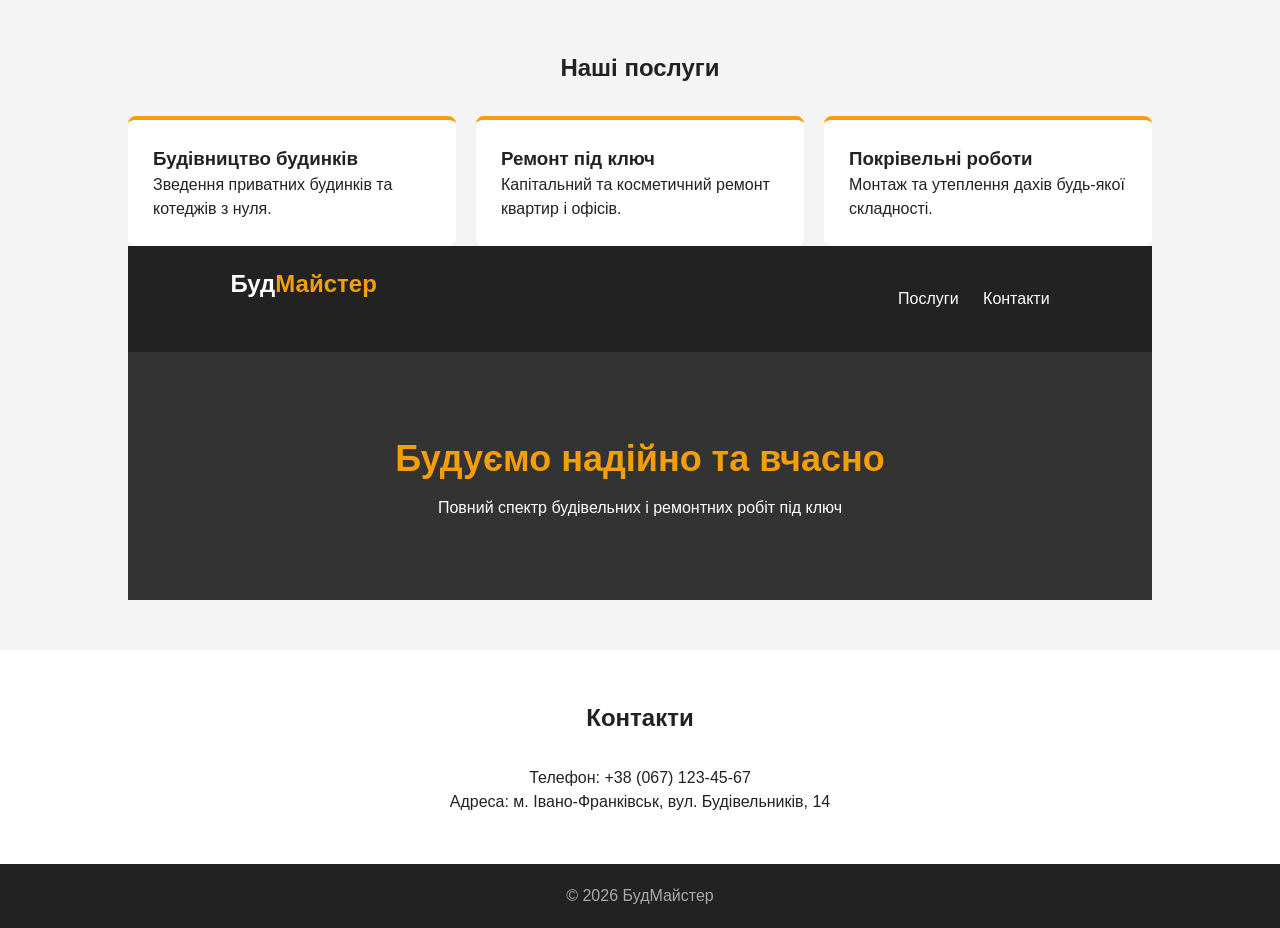
<file: index.html>
<section id="services">
        <h2>Наші послуги</h2>
        <div class="cards">
            <div class="card">
                <h3>Будівництво будинків</h3>
                <p>Зведення приватних будинків та котеджів з нуля.</p>
            </div>
            <div class="card">
                <h3>Ремонт під ключ</h3>
                <p>Капітальний та косметичний ремонт квартир і офісів.</p>
            </div>
            <div class="card">
                <h3>Покрівельні роботи</h3>
                <p>Монтаж та утеплення дахів будь-якої складності.</p>
            </div>
        </div><!DOCTYPE html>
<html lang="uk">
<head>
    <meta charset="UTF-8">
    <meta name="viewport" content="width=device-width, initial-scale=1.0">
    <title>БудМайстер — Будівельна компанія</title>
    <style>
        * {
            margin: 0;
            padding: 0;
            box-sizing: border-box;
            font-family: Arial, sans-serif;
        }
        body {
            background: #f4f4f4;
            color: #222;
            line-height: 1.5;
        }
        header {
            background: #222;
            color: #fff;
            padding: 20px 10%;
            display: flex;
            justify-content: space-between;
            align-items: center;
        }
        header span {
            color: #f59e0b;
        }
        nav a {
            color: #fff;
            text-decoration: none;
            margin-left: 20px;
        }
        .hero {
            background: #333;
            color: #fff;
            text-align: center;
            padding: 80px 20px;
        }
        .hero h1 {
            color: #f59e0b;
            font-size: 36px;
            margin-bottom: 10px;
        }
        section {
            padding: 50px 10%;
        }
        h2 {
            text-align: center;
            margin-bottom: 30px;
        }
        .cards {
            display: flex;
            gap: 20px;
            flex-wrap: wrap;
        }
        .card {
            background: #fff;
            padding: 25px;
            border-radius: 8px;
            flex: 1;
            min-width: 240px;
            border-top: 4px solid #f59e0b;
        }
        .contacts {
            background: #fff;
            text-align: center;
        }
        footer {
            background: #222;
            color: #aaa;
            text-align: center;
            padding: 20px;
        }
    </style>
</head>
<body>
    <header>
        <h2>Буд<span>Майстер</span></h2>
        <nav>
            <a href="#services">Послуги</a>
            <a href="#contacts">Контакти</a>
        </nav>
    </header>

    <div class="hero">
        <h1>Будуємо надійно та вчасно</h1>
        <p>Повний спектр будівельних і ремонтних робіт під ключ</p>
    </div>
    </section>

    <section id="contacts" class="contacts">
        <h2>Контакти</h2>
        <p>Телефон: +38 (067) 123-45-67</p>
        <p>Адреса: м. Івано-Франківськ, вул. Будівельників, 14</p>
    </section>

    <footer>
        <p>© 2026 БудМайстер</p>
    </footer>
</body>
</html>
</file>
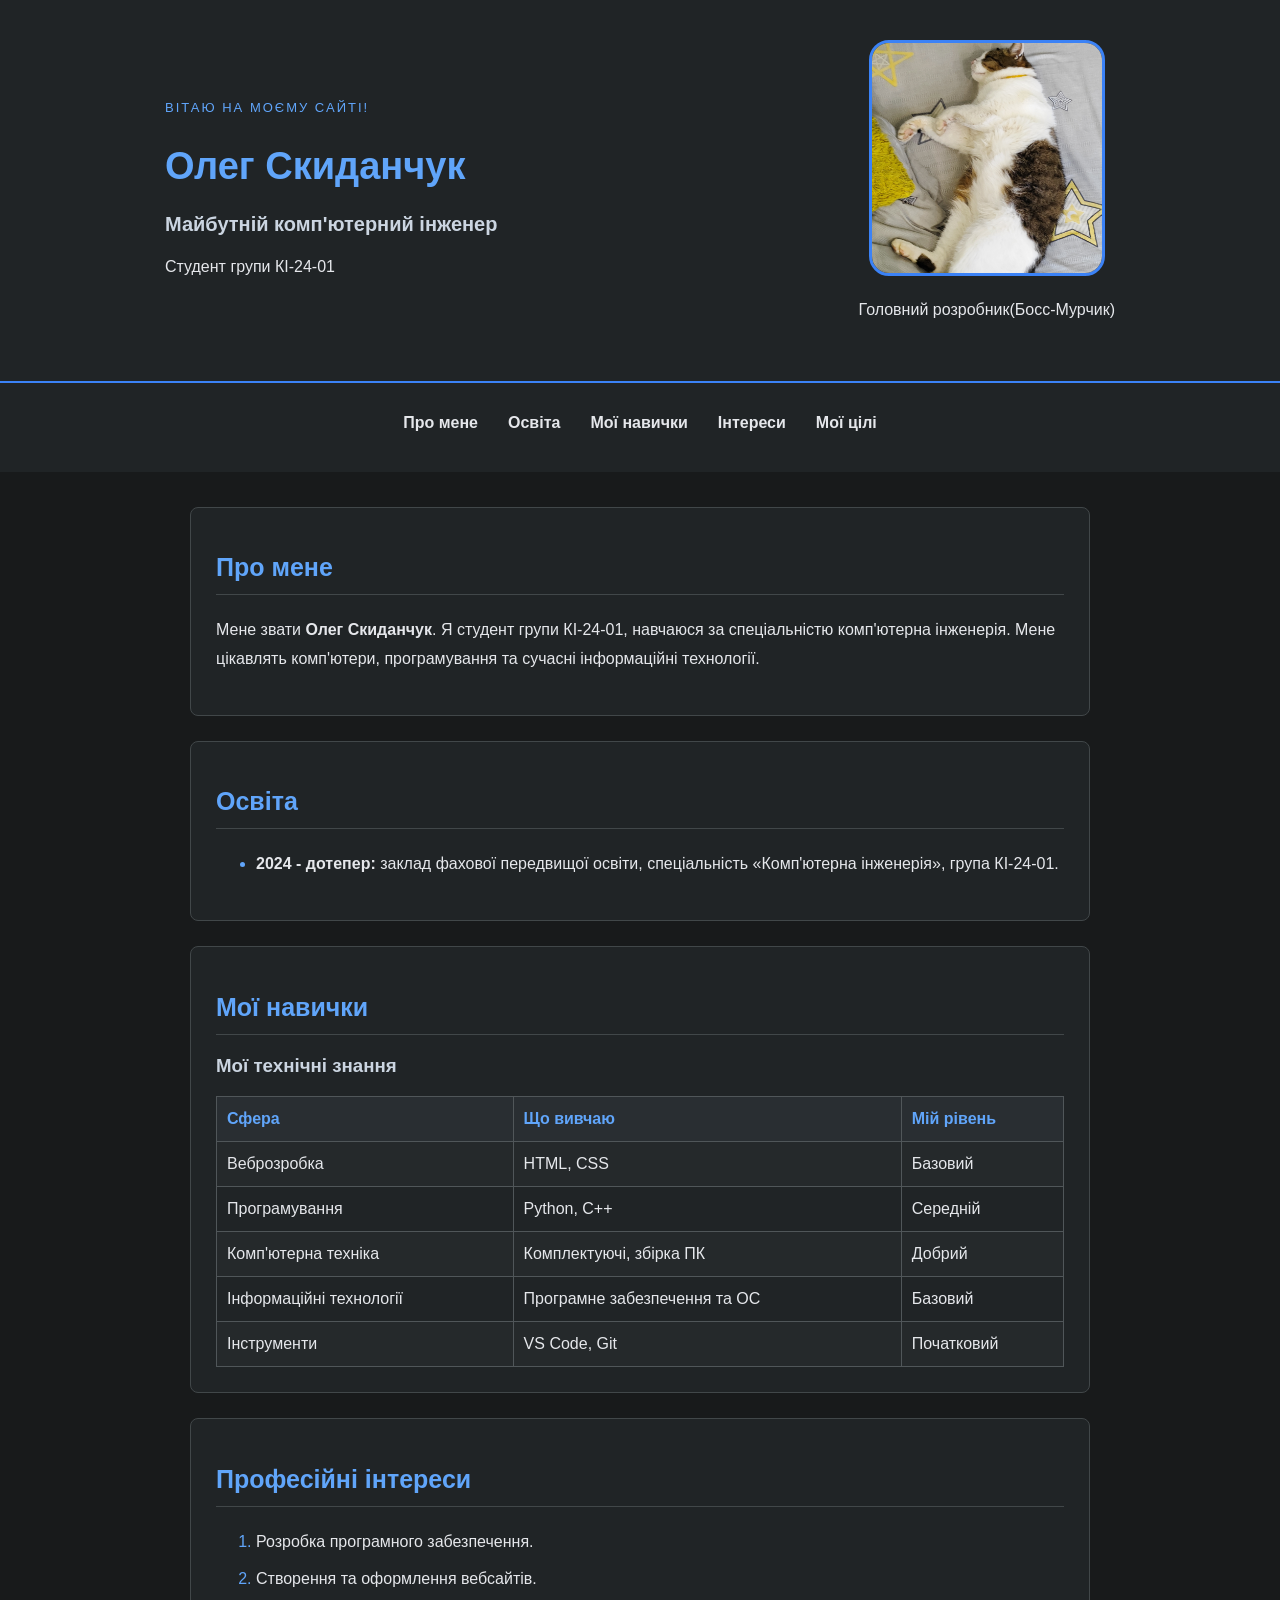
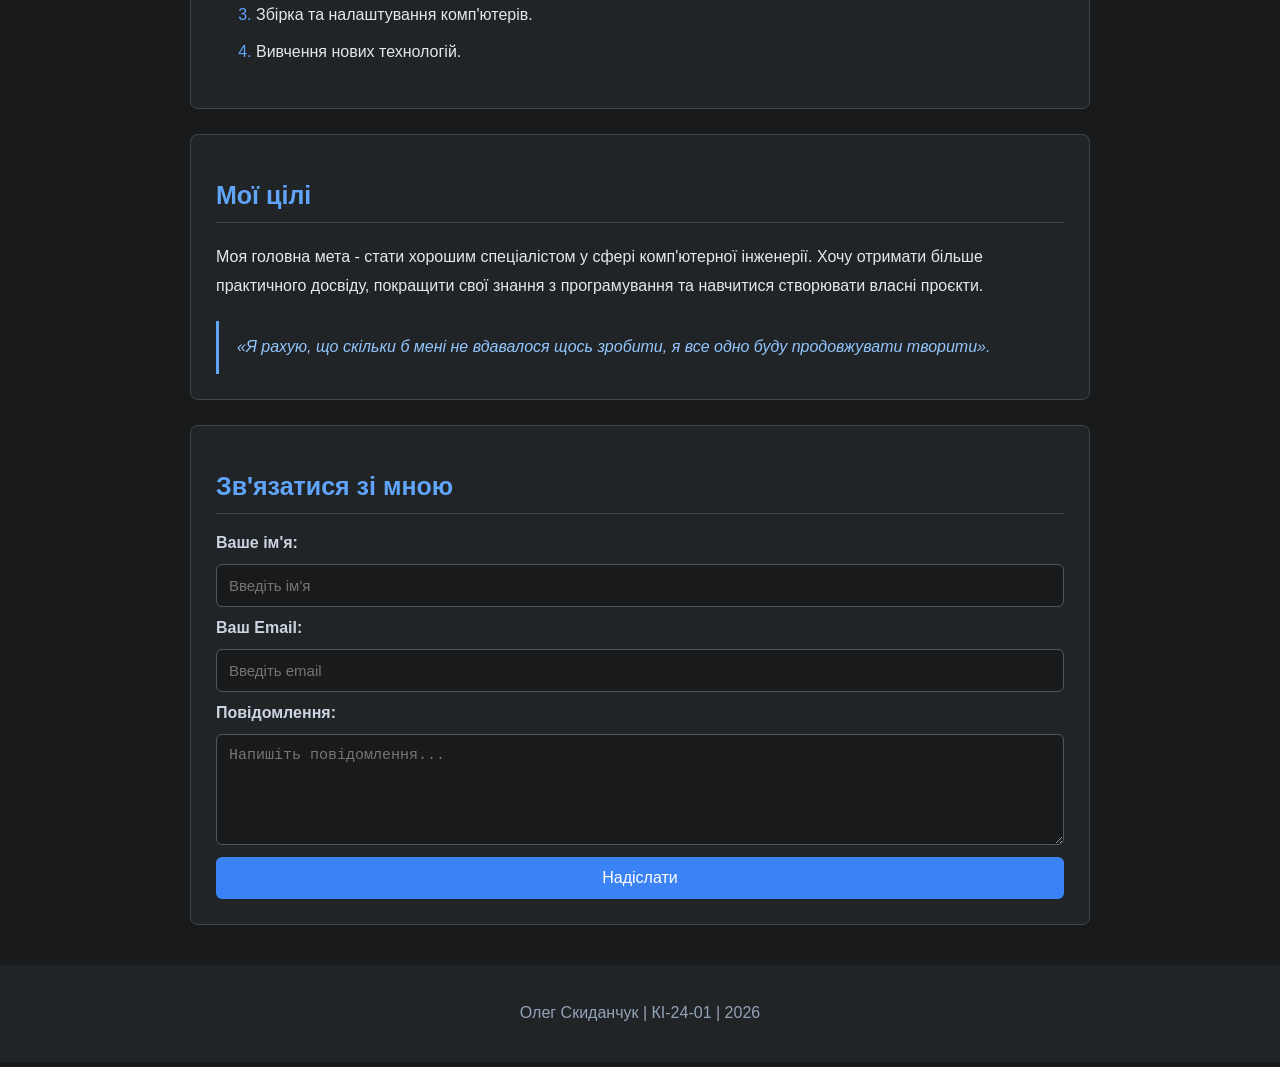
<file: portfolio/portfolio.html>
<!DOCTYPE html>
<html lang="uk">
<head>
    <meta charset="UTF-8">
    <meta name="viewport" content="width=device-width, initial-scale=1.0">
    <title>Портфоліо - Олег Скиданчук</title>
    <link rel="stylesheet" href="style.css">
</head>
<body>

    <!-- Головний блок -->
    <header>
        <div class="profile">
            <div class="profile-text">
                <p class="hello">ВІТАЮ НА МОЄМУ САЙТІ!</p>
                <h1>Олег Скиданчук</h1>
                <h2>Майбутній комп'ютерний інженер</h2>
                <p>Студент групи КІ-24-01</p>
            </div>

            <div class="profile-image">
                <img src="IMG_20240228_130403_973.jpg" alt="Мій домашній улюбленець">
                <p>Головний розробник(Босс-Мурчик)</p>
            </div>
        </div>
    </header>

    <!-- Меню навігації -->
    <nav>
        <ul>
            <li><a href="#about">Про мене</a></li>
            <li><a href="#education">Освіта</a></li>
            <li><a href="#skills">Мої навички</a></li>
            <li><a href="#interests">Інтереси</a></li>
            <li><a href="#goals">Мої цілі</a></li>
        </ul>
    </nav>

    <main>

        <!-- Про мене -->
        <section id="about">
            <h2>Про мене</h2>
            <p>
                Мене звати <strong>Олег Скиданчук</strong>.
                Я студент групи КІ-24-01, навчаюся за спеціальністю
                комп'ютерна інженерія.
                Мене цікавлять комп'ютери, програмування
                та сучасні інформаційні технології.
            </p>
        </section>

        <!-- Освіта -->
        <section id="education">
            <h2>Освіта</h2>

            <ul>
                <li>
                    <strong>2024 - дотепер:</strong>
                    заклад фахової передвищої освіти,
                    спеціальність «Комп'ютерна інженерія»,
                    група КІ-24-01.
                </li>
            </ul>
        </section>

        <!-- Мої навички -->
        <section id="skills">
            <h2>Мої навички</h2>

            <h3>Мої технічні знання</h3>

            <table>
                <tr>
                    <th>Сфера</th>
                    <th>Що вивчаю</th>
                    <th>Мій рівень</th>
                </tr>

                <tr>
                    <td>Веброзробка</td>
                    <td>HTML, CSS</td>
                    <td>Базовий</td>
                </tr>

                <tr>
                    <td>Програмування</td>
                    <td>Python, C++</td>
                    <td>Середній</td>
                </tr>

                <tr>
                    <td>Комп'ютерна техніка</td>
                    <td>Комплектуючі, збірка ПК</td>
                    <td>Добрий</td>
                </tr>

                <tr>
                    <td>Інформаційні технології</td>
                    <td>Програмне забезпечення та ОС</td>
                    <td>Базовий</td>
                </tr>

                <tr>
                    <td>Інструменти</td>
                    <td>VS Code, Git</td>
                    <td>Початковий</td>
                </tr>
            </table>
        </section>

        <!-- Професійні інтереси -->
        <section id="interests">
            <h2>Професійні інтереси</h2>

            <ol>
                <li>Розробка програмного забезпечення.</li>
                <li>Створення та оформлення вебсайтів.</li>
                <li>Збірка та налаштування комп'ютерів.</li>
                <li>Вивчення нових технологій.</li>
            </ol>
        </section>

        <!-- Мої цілі -->
        <section id="goals">
            <h2>Мої цілі</h2>

            <p>
                Моя головна мета - стати хорошим спеціалістом
                у сфері комп'ютерної інженерії.
                Хочу отримати більше практичного досвіду,
                покращити свої знання з програмування
                та навчитися створювати власні проєкти.
            </p>

            <blockquote>
                «Я рахую, що скільки б мені не вдавалося
                щось зробити, я все одно буду продовжувати творити».
            </blockquote>
        </section>

        <!-- Форма зворотного зв'язку -->
        <section id="contact">
            <h2>Зв'язатися зі мною</h2>

            <form>
                <label for="name">Ваше ім'я:</label>
                <input type="text" id="name" placeholder="Введіть ім'я" required>

                <label for="email">Ваш Email:</label>
                <input type="email" id="email" placeholder="Введіть email" required>

                <label for="message">Повідомлення:</label>
                <textarea id="message" rows="5" placeholder="Напишіть повідомлення..." required></textarea>

            <button type="submit">Надіслати</button>
            </form>
        </section>

    </main>

    <!-- Нижня частина сторінки -->
    <footer>
        <p>Олег Скиданчук | КІ-24-01 | 2026</p>
    </footer>

</body>
</html>
</file>
<file: portfolio/style.css>
/* Основне оформлення */
body {
    font-family: Arial, sans-serif;
    background-color: #181a1b;
    color: #e5e7eb;
    margin: 0;
    padding: 0;
}

/* Головний блок */
header {
    background-color: #202426;
    padding: 40px 20px;
    border-bottom: 2px solid #3b82f6;
}

.profile {
    max-width: 950px;
    margin: auto;
    display: flex;
    align-items: center;
    justify-content: space-between;
    gap: 30px;
    flex-wrap: wrap;
}

.profile-text h1 {
    font-size: 38px;
    color: #60a5fa;
}

.profile-text h2 {
    font-size: 20px;
    color: #cbd5e1;
}

.hello {
    color: #60a5fa;
    letter-spacing: 2px;
    font-size: 13px;
}

/* Фотографія */
.profile-image {
    text-align: center;
}

.profile-image img {
    width: 230px;
    height: 230px;
    object-fit: cover;
    border-radius: 20px;
    border: 3px solid #3b82f6;
}

/* Меню */
nav {
    background-color: #202426;
    padding: 10px;
}

nav ul {
    display: flex;
    justify-content: center;
    flex-wrap: wrap;
    gap: 30px;
    list-style: none;
    padding: 0;
}

nav a {
    color: #e5e7eb;
    text-decoration: none;
    font-weight: bold;
}

nav a:hover {
    color: #60a5fa;
}

/* Основний вміст */
main {
    max-width: 900px;
    margin: 35px auto;
    padding: 0 20px;
}

/* Інформаційні блоки */
section {
    background-color: #202426;
    padding: 25px;
    margin-bottom: 25px;
    border-radius: 8px;
    border: 1px solid #414749;
}

/* Заголовки */
section h2 {
    color: #60a5fa;
    font-size: 25px;
    border-bottom: 1px solid #414749;
    padding-bottom: 12px;
}

h3 {
    color: #cbd5e1;
}

/* Текст та списки */
p, li {
    font-size: 16px;
    line-height: 1.8;
}

li {
    margin-bottom: 8px;
}

li::marker {
    color: #60a5fa;
}

/* Таблиця знань */
table {
    width: 100%;
    border-collapse: collapse;
    margin-top: 15px;
}

th, td {
    border: 1px solid #505659;
    padding: 13px 10px;
    text-align: left;
}

th {
    color: #60a5fa;
    background-color: #292e32;
    font-size: 16px;
}

td {
    color: #e5e7eb;
}

/* Чергування кольорів рядків */
tr:nth-child(even) {
    background-color: #25292b;
}

/* Ефект наведення на таблицю */
tr:hover {
    background-color: #303a46;
    transition: 0.2s;
}

/* Мотиваційна фраза */
blockquote {
    border-left: 3px solid #60a5fa;
    padding: 12px 18px;
    margin: 20px 0 0;
    color: #93c5fd;
    font-style: italic;
    line-height: 1.8;
}

/* Нижня частина */
footer {
    background-color: #202426;
    text-align: center;
    padding: 18px;
    color: #94a3b8;
    margin-top: 40px;
}

/* Відображення на телефонах */
@media (max-width: 600px) {
    .profile {
        justify-content: center;
        text-align: center;
    }

    .profile-text h1 {
        font-size: 30px;
    }

    nav ul {
        gap: 15px;
    }

    table {
        font-size: 13px;
    }

    th, td {
        padding: 7px 5px;
    }
}
/* Форма зворотного зв'язку */
form {
    display: flex;
    flex-direction: column;
    gap: 12px;
}

label {
    color: #cbd5e1;
    font-weight: bold;
}

input, textarea {
    padding: 12px;
    border: 1px solid #505659;
    border-radius: 6px;
    background-color: #181a1b;
    color: white;
    font-size: 15px;
}

button {
    background-color: #3b82f6;
    color: white;
    padding: 12px;
    border: none;
    border-radius: 6px;
    font-size: 16px;
    cursor: pointer;
}

button:hover {
    background-color: #2563eb;
}
</file>
